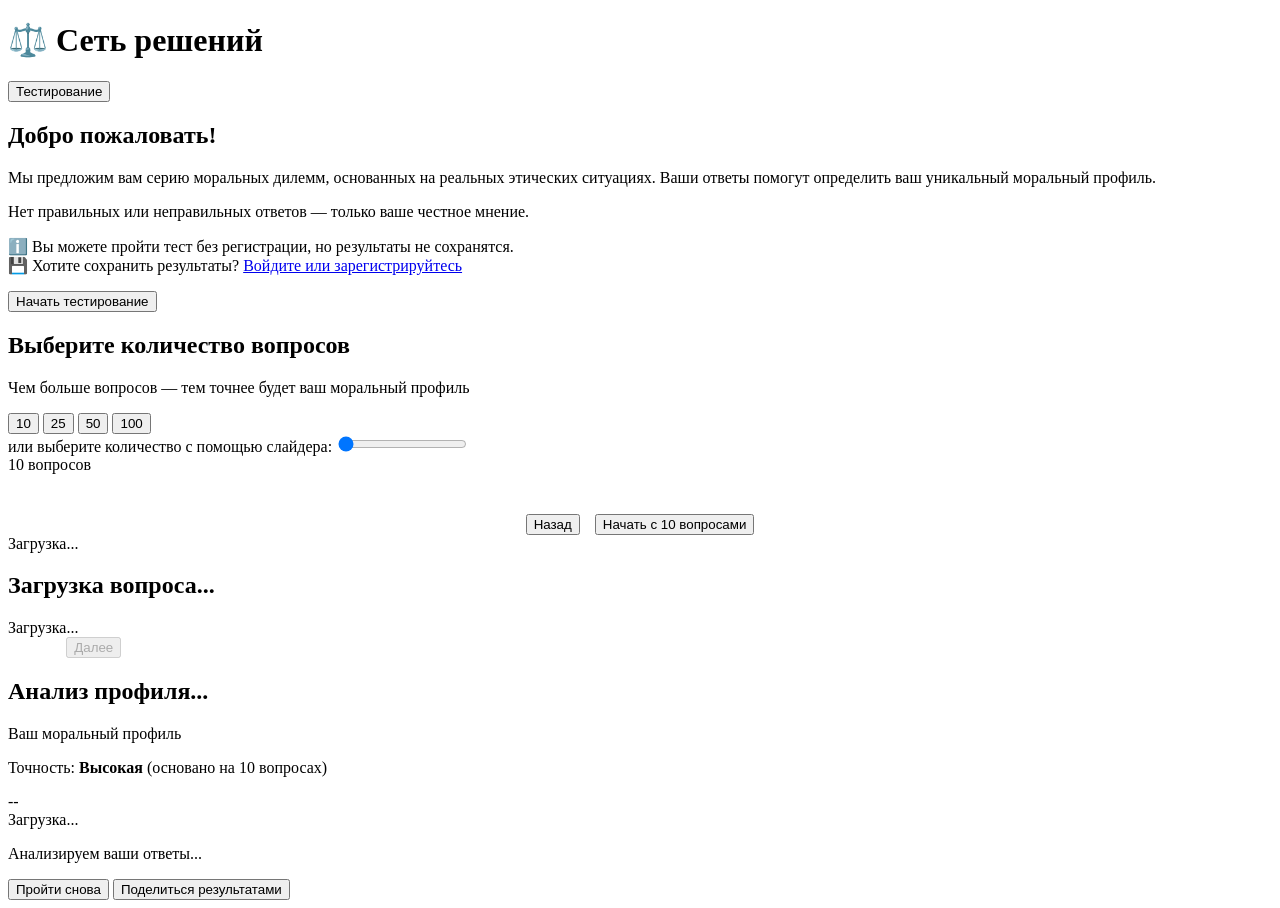
<file: src/main/resources/templates/index.html>
<!DOCTYPE html>
<html lang="ru" xmlns:th="http://www.thymeleaf.org">
  <head>
    <meta charset="UTF-8" />
    <meta name="viewport" content="width=device-width, initial-scale=1.0" />
    <title>Сеть решений</title>
    <link rel="stylesheet" th:href="@{/style.css}" />
  </head>
  <body>
    <div class="bg-animation">
      <div class="circle"></div>
      <div class="circle"></div>
      <div class="circle"></div>
    </div>
    <div class="container">
      <!-- Заголовок с навигацией -->
      <header class="header1">
        <h1 class="logo1">⚖️ Сеть решений</h1>
        <div class="nav-buttons">
          <button class="nav-btn auth-only" onclick="goToProfile()" style="display: none;">Профиль</button>
          <button class="nav-btn active" onclick="window.location.href='/'">
            Тестирование
          </button>
          <button class="nav-btn auth-only" onclick="logout()" style="display: none;">Выход</button>
          <button class="nav-btn guest-only" onclick="window.location.href='/log'" style="display: none;">Вход</button>
        </div>
      </header>

      <div id="welcomeScreen" class="screen active">
        <div class="welcome-card">
          <h2>Добро пожаловать!</h2>
          <p>
            Мы предложим вам серию моральных дилемм, основанных на реальных
            этических ситуациях. Ваши ответы помогут определить ваш уникальный
            моральный профиль.
          </p>
          <p>
            Нет правильных или неправильных ответов — только ваше честное
            мнение.
          </p>
          <div class="auth-hint" style="display: block;">
            <p class="auth-hint-text">
              ℹ️ Вы можете пройти тест без регистрации, но результаты не сохранятся.<br>
              💾 Хотите сохранить результаты? 
              <a href="/log" class="auth-link">Войдите или зарегистрируйтесь</a>
            </p>
          </div>
          <button class="btn" onclick="showCountSelection()">
            Начать тестирование
          </button>
        </div>
      </div>

      <!-- Question Count Selection Screen -->
      <div id="countSelectionScreen" class="screen">
        <div class="count-selection-card">
          <h2>Выберите количество вопросов</h2>
          <p class="info-text">
            Чем больше вопросов — тем точнее будет ваш моральный профиль
          </p>

          <div class="count-options">
            <button class="count-btn" onclick="selectCount(10)">10</button>
            <button class="count-btn" onclick="selectCount(25)">25</button>
            <button class="count-btn" onclick="selectCount(50)">50</button>
            <button class="count-btn" onclick="selectCount(100)">100</button>
          </div>

          <div class="slider-container">
            <label class="slider-label"
              >или выберите количество с помощью слайдера:</label
            >
            <input
              type="range"
              id="countSlider"
              min="10"
              max="100"
              step="5"
              value="10"
              oninput="updateSliderCount(this.value)"
            />
            <div class="selected-count">
              <span id="sliderValue">10</span> вопросов
            </div>
          </div>

          <div
            style="
              margin-top: 40px;
              display: flex;
              gap: 15px;
              justify-content: center;
            "
          >
            <button class="btn btn-secondary" onclick="showWelcome()">
              Назад
            </button>
            <button class="btn" onclick="startTest()" id="startBtn">
              Начать с <span id="finalCount">10</span> вопросами
            </button>
          </div>
        </div>
      </div>

      <!-- Question Screen -->
      <div id="questionScreen" class="screen">
        <div class="question-container">
          <div class="progress-bar">
            <div
              id="progressFill"
              class="progress-fill"
              style="width: 0%"
            ></div>
          </div>

          <div class="question-card">
            <div class="question-number" id="questionNumber">Загрузка...</div>
            <h2 class="question-text" id="questionText">Загрузка вопроса...</h2>

            <div class="choices" id="choices">
              <div class="choice">Загрузка...</div>
            </div>

            <div class="navigation">
              <button
                class="btn btn-secondary"
                onclick="prevQuestion()"
                id="prevBtn"
                style="visibility: hidden"
              >
                Назад
              </button>
              <button
                class="btn"
                onclick="nextQuestion()"
                id="nextBtn"
                disabled
              >
                Далее
              </button>
            </div>
          </div>
        </div>
      </div>

      <!-- Results Screen -->
      <div id="resultsScreen" class="screen">
        <div class="results-card">
          <h2 class="profile-title" id="profileTitle">Анализ профиля...</h2>
          <p class="profile-subtitle">Ваш моральный профиль</p>
          <p class="accuracy-info">
            Точность: <strong id="accuracyLevel">Высокая</strong> (основано на
            <span id="questionsCount">10</span> вопросах)
          </p>

          <div class="stats-grid" id="statsGrid">
            <div class="stat-card">
              <div class="stat-value">--</div>
              <div class="stat-label">Загрузка...</div>
            </div>
          </div>

          <div class="description" id="profileDescription">
            <p>Анализируем ваши ответы...</p>
          </div>

          <div class="btn-group">
            <button class="btn" onclick="restartTest()">Пройти снова</button>
            <button class="btn btn-secondary" onclick="shareResults()">
              Поделиться результатами
            </button>
          </div>
        </div>
      </div>
    </div>
    <script th:src="@{/script.js}"></script>
  </body>
</html>
</file>
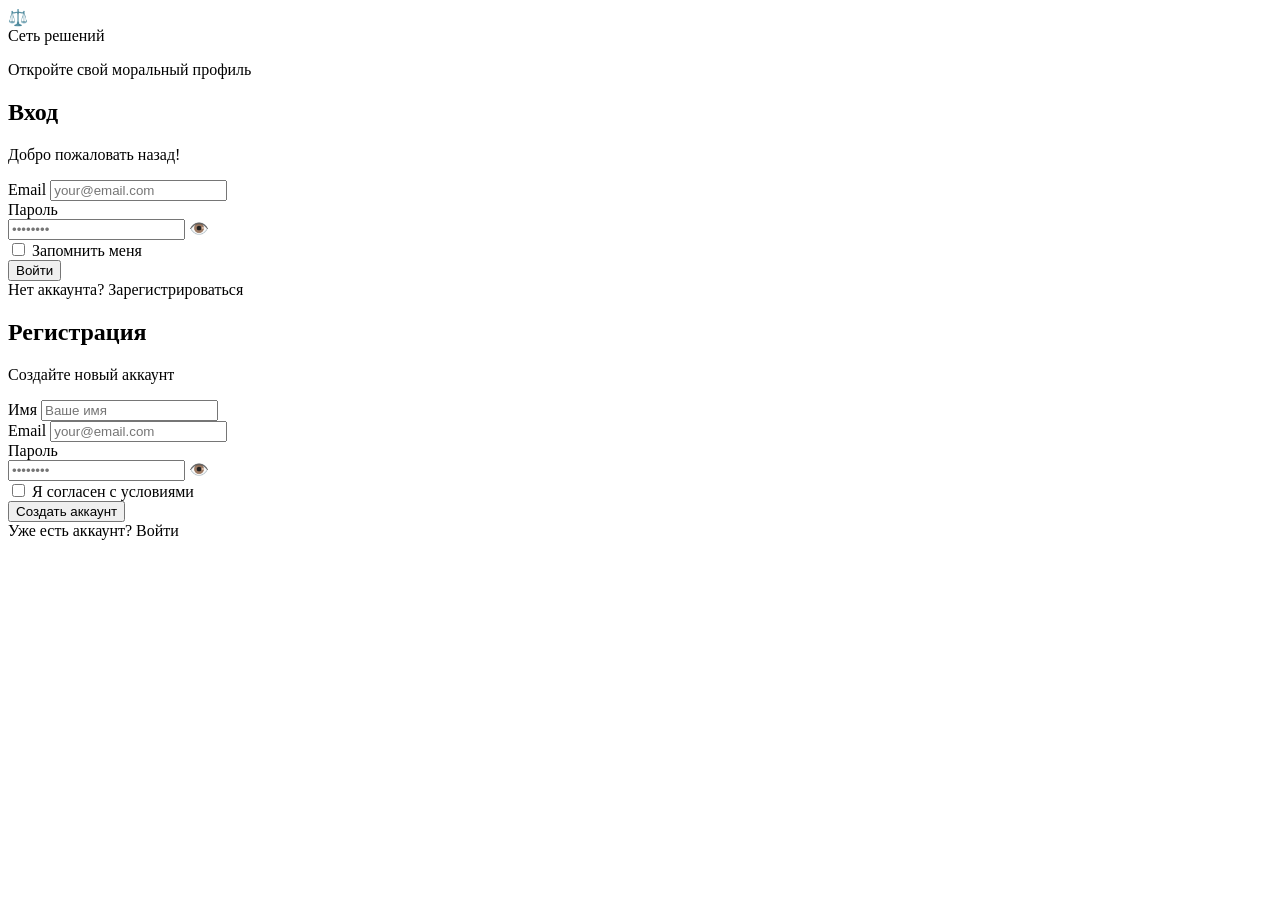
<file: src/main/resources/templates/log.html>
<!DOCTYPE html>
<html lang="ru" xmlns:th="http://www.thymeleaf.org">
<head>
    <meta charset="UTF-8">
    <meta name="viewport" content="width=device-width, initial-scale=1.0">
    <title>Сеть решений - Вход</title>
    <link rel="stylesheet" th:href="@{/style_log.css}">
</head>
<body>
<div class="container">
    <div class="header">
        <div class="logo-section">
            <div class="logo-icon">⚖️</div>
            <div class="logo-text">Сеть решений</div>
        </div>
        <p class="tagline">Откройте свой моральный профиль</p>
    </div>
    <div class="auth-wrapper">
        <div id="loginForm" class="form-column">
            <h2>Вход</h2>
            <p>Добро пожаловать назад!</p>
            <form th:action="@{/login}" method="post">
                <div class="form-group">
                    <label for="loginEmail">Email</label>
                    <input type="email" id="loginEmail" name="email" placeholder="your@email.com" required>
                </div>
                <div class="form-group">
                    <label for="loginPassword">Пароль</label>
                    <div class="password-wrapper">
                        <input type="password" id="loginPassword" name="password" placeholder="••••••••" required>
                        <span class="toggle-password-icon" onclick="togglePassword('loginPassword')">👁️</span>
                    </div>
                </div>
                <div class="checkbox-group">
                    <input type="checkbox" id="rememberMe">
                    <label for="rememberMe">Запомнить меня</label>
                </div>

                <button type="submit" class="btn-submit">Войти</button>
            </form>
            <div th:if="${error}" class="error-message" th:text="${error}"></div>
            <div th:if="${message}" class="success-message" th:text="${message}"></div>

            <div class="form-footer">
                Нет аккаунта? <a onclick="switchToRegister()">Зарегистрироваться</a>
            </div>
        </div>
        <div id="registerForm" class="form-column hidden-form">
            <h2>Регистрация</h2>
            <p>Создайте новый аккаунт</p>
            <form th:action="@{/register}" method="post">
                <div class="form-group">
                    <label for="registerName">Имя</label>
                    <input type="text" id="registerName" name="name" placeholder="Ваше имя" required>
                </div>
                <div class="form-group">
                    <label for="registerEmail">Email</label>
                    <input type="email" id="registerEmail" name="email" placeholder="your@email.com" required>
                </div>
                <div class="form-group">
                    <label for="registerPassword">Пароль</label>
                    <div class="password-wrapper">
                        <input type="password" id="registerPassword" name="password" placeholder="••••••••" required>
                        <span class="toggle-password-icon" onclick="togglePassword('registerPassword')">👁️</span>
                    </div>
                </div>

                <div class="checkbox-group">
                    <input type="checkbox" id="agreeTerms" required>
                    <label for="agreeTerms">Я согласен с условиями</label>
                </div>

                <button type="submit" class="btn-submit">Создать аккаунт</button>
            </form>
            <div th:if="${error}" class="error-message" th:text="${error}"></div>
            <div th:if="${message}" class="success-message" th:text="${message}"></div>
            <div class="form-footer">
                Уже есть аккаунт? <a onclick="switchToLogin()">Войти</a>
            </div>
        </div>
    </div>
</div>
<script th:src="@{/script_log.js}"></script>
</body>
</html>
</file>
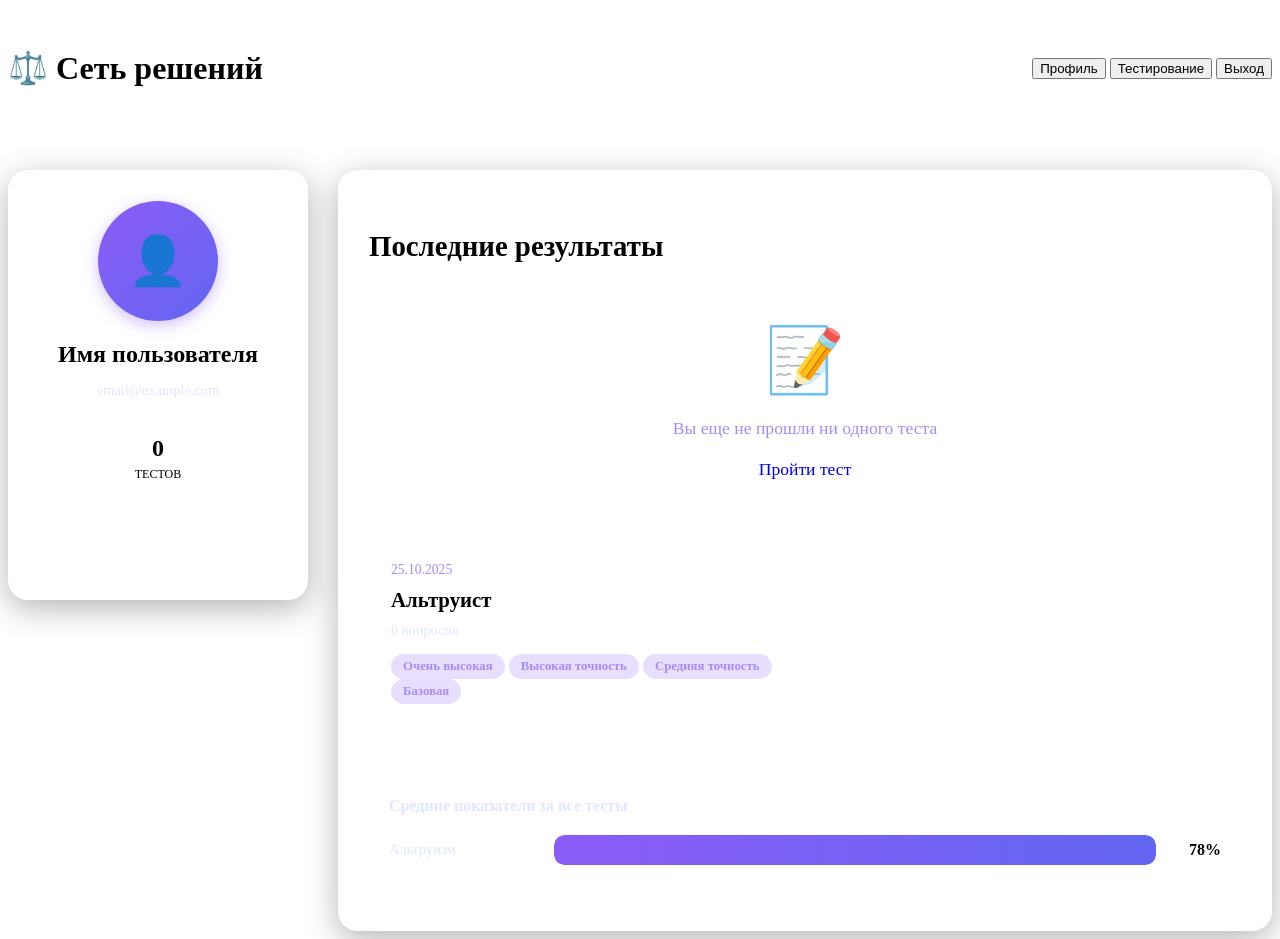
<file: src/main/resources/templates/profile.html>
<!DOCTYPE html>
<html lang="ru" xmlns:th="http://www.thymeleaf.org">
  <head>
    <meta charset="UTF-8" />
    <meta name="viewport" content="width=device-width, initial-scale=1.0" />
    <title>Профиль - Сеть решений</title>
    <link rel="stylesheet" th:href="@{/style.css}" />
    <style>
      /* Header с навигацией */
      .header1 {
        display: flex;
        justify-content: space-between;
        align-items: center;
        padding: 20px 0;
        margin-bottom: 40px;
        border-bottom: 1px solid rgba(255, 255, 255, 0.1);
      }

      .profile-wrapper {
        display: grid;
        grid-template-columns: 300px 1fr;
        gap: 30px;
      }

      /* Боковая панель */
      .sidebar {
        height: fit-content;
        position: sticky;
        top: 20px;
      }

      .profile-card {
        background: rgba(255, 255, 255, 0.1);
        backdrop-filter: blur(10px);
        border-radius: 20px;
        padding: 30px;
        border: 1px solid rgba(255, 255, 255, 0.2);
        box-shadow: 0 8px 32px rgba(0, 0, 0, 0.3);
        text-align: center;
        margin-bottom: 30px;
      }

      .avatar {
        width: 120px;
        height: 120px;
        border-radius: 50%;
        margin: 0 auto 20px;
        background: linear-gradient(135deg, #8b5cf6 0%, #6366f1 100%);
        display: flex;
        align-items: center;
        justify-content: center;
        font-size: 3rem;
        box-shadow: 0 4px 15px rgba(139, 92, 246, 0.4);
      }

      .user-name {
        font-size: 1.5rem;
        font-weight: 700;
        margin-bottom: 5px;
      }

      .user-email {
        font-size: 0.9rem;
        color: #e0e7ff;
        margin-bottom: 20px;
      }

      .user-stats {
        display: grid;

        gap: 10px;
        margin-bottom: 20px;
      }

      .stat-item {
        background: rgba(255, 255, 255, 0.05);
        padding: 15px;
        border-radius: 10px;
        border: 1px solid rgba(255, 255, 255, 0.1);
      }

      .stat-number {
        font-size: 1.5rem;
        font-weight: 700;
        color: #fffff;
      }

      .stat-name {
        font-size: 0.75rem;
        color: #fffff;
        text-transform: uppercase;
        margin-top: 5px;
      }

      .logout-btn {
        width: 100%;
        background: rgba(255, 255, 255, 0.1);
        border: 1px solid rgba(255, 255, 255, 0.3);
        color: #fff;
        padding: 12px;
        border-radius: 10px;
        cursor: pointer;
        font-weight: 600;
        transition: all 0.3s ease;
        margin-top: 10px;
      }

      .logout-btn:hover {
        background: rgba(255, 255, 255, 0.2);
        border-color: #ef4444;
        color: #ef4444;
      }

      /* Основной контент */
      .main-content {
        display: flex;
        flex-direction: column;
        gap: 30px;
      }

      .section-title {
        font-size: 1.8rem;
        font-weight: 700;
        margin-bottom: 20px;
      }

      /* Карточки результатов */
      .results-section {
        background: rgba(255, 255, 255, 0.1);
        backdrop-filter: blur(10px);
        border-radius: 20px;
        padding: 30px;
        border: 1px solid rgba(255, 255, 255, 0.2);
        box-shadow: 0 8px 32px rgba(0, 0, 0, 0.3);
      }

      .results-grid {
        display: grid;
        grid-template-columns: repeat(auto-fill, minmax(280px, 1fr));
        gap: 20px;
      }

      .result-card {
        background: rgba(255, 255, 255, 0.05);
        border: 2px solid rgba(255, 255, 255, 0.1);
        border-radius: 15px;
        padding: 20px;
        transition: all 0.3s ease;
      }

      .result-card:hover {
        background: rgba(255, 255, 255, 0.1);
        border-color: #8b5cf6;
        transform: translateY(-5px);
      }

      .result-date {
        color: #a78bfa;
        font-size: 0.85rem;
        margin-bottom: 10px;
      }

      .result-profile-name {
        font-size: 1.3rem;
        font-weight: 700;
        margin-bottom: 10px;
      }

      .result-questions {
        color: #e0e7ff;
        font-size: 0.9rem;
        margin-bottom: 15px;
      }

      .result-accuracy {
        display: inline-block;
        background: rgba(139, 92, 246, 0.2);
        color: #a78bfa;
        padding: 5px 12px;
        border-radius: 20px;
        font-size: 0.8rem;
        font-weight: 600;
      }

      .no-results {
        grid-column: 1 / -1;
        text-align: center;
        padding: 40px;
        color: #a78bfa;
        font-size: 1.1rem;
      }

      .no-results-icon {
        font-size: 4rem;
        margin-bottom: 20px;
      }

      /* График статистики */
      .stats-chart {
        background: rgba(255, 255, 255, 0.05);
        border-radius: 15px;
        padding: 20px;
        margin-top: 30px;
      }

      .chart-bar {
        display: flex;
        align-items: center;
        margin-bottom: 15px;
      }

      .chart-label {
        width: 150px;
        color: #e0e7ff;
        font-size: 0.9rem;
      }

      .chart-bar-container {
        flex: 1;
        height: 30px;
        background: rgba(255, 255, 255, 0.05);
        border-radius: 10px;
        overflow: hidden;
        margin: 0 15px;
      }

      .chart-bar-fill {
        height: 100%;
        background: linear-gradient(90deg, #8b5cf6 0%, #6366f1 100%);
        border-radius: 10px;
        transition: width 0.5s ease;
      }

      .chart-value {
        width: 50px;
        text-align: right;
        color: #fffff;
        font-weight: 700;
        font-size: 1rem;
      }

      @media (max-width: 768px) {
        .profile-wrapper {
          grid-template-columns: 1fr;
        }

        .sidebar {
          position: static;
        }

        .results-grid {
          grid-template-columns: 1fr;
        }

        .header1 {
          flex-direction: column;
          gap: 15px;
        }

        .nav-buttons {
          width: 100%;
          justify-content: space-between;
        }
      }
    </style>
  </head>
  <body>
    <div class="bg-animation">
      <div class="circle"></div>
      <div class="circle"></div>
      <div class="circle"></div>
    </div>

    <div class="container">
      <!-- заголовок с навигацией -->
      <header class="header1">
        <h1 class="logo1">⚖️ Сеть решений</h1>
        <div class="nav-buttons">
          <button
            class="nav-btn active"
            onclick="window.location.href='/profile'"
          >
            Профиль
          </button>
          <button class="nav-btn" onclick="window.location.href='/'">
            Тестирование
          </button>
          <button class="nav-btn" onclick="logout()">Выход</button>
        </div>
      </header>

      <!-- основной профиль -->
      <div class="profile-wrapper">
        <!-- боковая панель с информацией -->
        <aside class="sidebar">
          <div class="profile-card">
            <div class="avatar">👤</div>
            <h2 class="user-name" th:text="${userName}">Имя пользователя</h2>
            <p class="user-email" th:text="${userEmail}">email@example.com</p>

            <div class="user-stats">
              <div class="stat-item">
                <div class="stat-number" th:text="${totalTests}">0</div>
                <div class="stat-name">Тестов</div>
              </div>
            </div>

            <button class="logout-btn" onclick="logout()">Выйти</button>
          </div>
        </aside>

        <!-- основной контент -->
        <main class="main-content">
          <!-- статистика результатов -->
          <section class="results-section">
            <h3 class="section-title">Последние результаты</h3>

            <div class="results-grid">
              <div class="no-results" th:if="${recentResults.isEmpty()}">
                <div class="no-results-icon">📝</div>
                <div>Вы еще не прошли ни одного теста</div>
                <a
                  href="/"
                  class="nav-btn active"
                  style="
                    display: inline-block;
                    margin-top: 20px;
                    text-decoration: none;
                  "
                  >Пройти тест</a
                >
              </div>

              <div th:each="result : ${recentResults}" class="result-card">
                <div
                  class="result-date"
                  th:text="${#temporals.format(result.completedAt, 'dd.MM.yyyy HH:mm')}"
                >
                  25.10.2025
                </div>
                <div
                  class="result-profile-name"
                  th:text="${result.personalityType}"
                >
                  Альтруист
                </div>
                <div class="result-questions">
                  <span th:text="${result.questionsCount}">0</span> вопросов
                </div>
                <span
                  class="result-accuracy"
                  th:if="${result.questionsCount >= 80}"
                  >Очень высокая</span
                >
                <span
                  class="result-accuracy"
                  th:if="${result.questionsCount >= 50 and result.questionsCount < 80}"
                  >Высокая точность</span
                >
                <span
                  class="result-accuracy"
                  th:if="${result.questionsCount >= 25 and result.questionsCount < 50}"
                  >Средняя точность</span
                >
                <span
                  class="result-accuracy"
                  th:if="${result.questionsCount < 25}"
                  >Базовая</span
                >
              </div>
            </div>

            <!-- График характеристик -->
            <div class="stats-chart" th:if="${!averageStats.isEmpty()}">
              <h4 style="margin-bottom: 20px; color: #e0e7ff">
                Средние показатели за все тесты
              </h4>

              <div class="chart-bar" th:each="stat : ${averageStats}">
                <div class="chart-label" th:text="${stat.label}">Альтруизм</div>
                <div class="chart-bar-container">
                  <div
                    class="chart-bar-fill"
                    th:style="${'width: ' + stat.value + '%'}"
                  ></div>
                </div>
                <div class="chart-value" th:text="${stat.value + '%'}">78%</div>
              </div>
            </div>
          </section>
        </main>
      </div>
    </div>

    <script th:src="@{/profile.js}"></script>
  </body>
</html>
</file>
